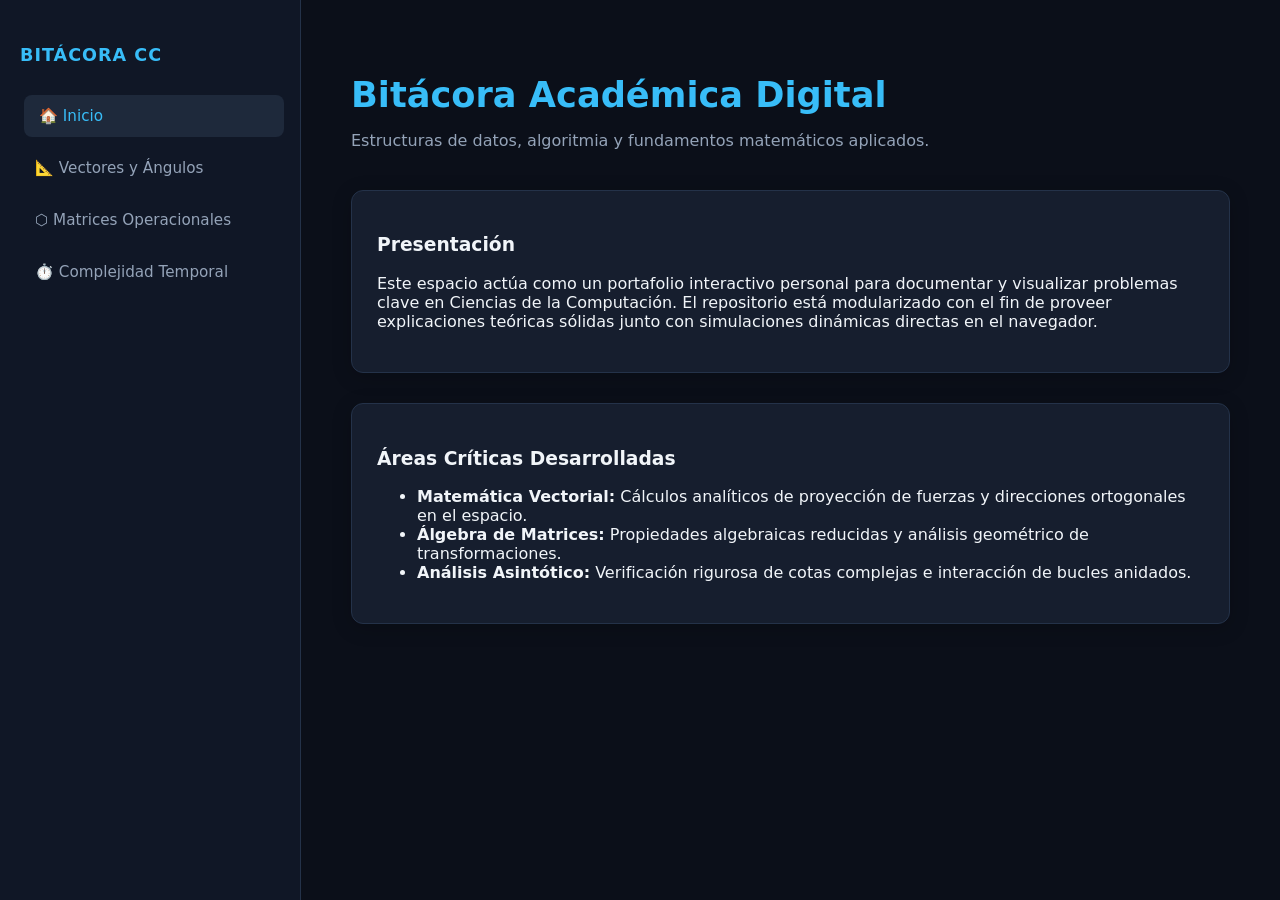
<file: index.html>
<!DOCTYPE html>
<html lang="es">
<head>
    <meta charset="UTF-8">
    <meta name="viewport" content="width=device-width, initial-scale=1.0">
    <title>Bitácora Académica - Inicio</title>
    <link rel="stylesheet" href="style.css">
</head>
<body>

    <div class="sidebar">
        <h2>Bitácora CC</h2>
        <a href="index.html" class="active">🏠 Inicio</a>
        <a href="vectores.html">📐 Vectores y Ángulos</a>
        <a href="matrices.html">⬡ Matrices Operacionales</a>
        <a href="complejidad.html">⏱️ Complejidad Temporal</a>
    </div>

    <div class="content-wrapper">
        <h1>Bitácora Académica Digital</h1>
        <p class="subtitle">Estructuras de datos, algoritmia y fundamentos matemáticos aplicados.</p>

        <div class="card">
            <h3>Presentación</h3>
            <p>Este espacio actúa como un portafolio interactivo personal para documentar y visualizar problemas clave en Ciencias de la Computación. El repositorio está modularizado con el fin de proveer explicaciones teóricas sólidas junto con simulaciones dinámicas directas en el navegador.</p>
        </div>

        <div class="card">
            <h3>Áreas Críticas Desarrolladas</h3>
            <ul>
                <li><strong>Matemática Vectorial:</strong> Cálculos analíticos de proyección de fuerzas y direcciones ortogonales en el espacio.</li>
                <li><strong>Álgebra de Matrices:</strong> Propiedades algebraicas reducidas y análisis geométrico de transformaciones.</li>
                <li><strong>Análisis Asintótico:</strong> Verificación rigurosa de cotas complejas e interacción de bucles anidados.</li>
            </ul>
        </div>
    </div>

    <script src="app.js"></script>
</body>
</html>
</file>
<file: style.css>
/* Variables de entorno: Paleta relajante "Midnight Slate" */
:root {
    --bg-main: #0b0f19;
    --bg-card: #161e2e;
    --bg-sidebar: #101726;
    --text-primary: #f1f5f9;
    --text-secondary: #94a3b8;
    --accent: #38bdf8;
    --accent-hover: #7dd3fc;
    --border: #243249;
}

body {
    margin: 0;
    font-family: 'Segoe UI', system-ui, -apple-system, sans-serif;
    background-color: var(--bg-main);
    color: var(--text-primary);
    display: flex;
    min-height: 100vh;
}

/* Layout del Menú Lateral */
.sidebar {
    width: 260px;
    background-color: var(--bg-sidebar);
    border-right: 1px solid var(--border);
    padding: 30px 20px;
    display: flex;
    flex-direction: column;
    gap: 10px;
}

.sidebar h2 {
    font-size: 1.1rem;
    text-transform: uppercase;
    letter-spacing: 1px;
    color: var(--accent);
    margin-bottom: 20px;
}

.sidebar a {
    color: var(--text-secondary);
    text-decoration: none;
    padding: 12px 15px;
    border-radius: 8px;
    transition: all 0.3s ease;
    font-size: 0.95rem;
}

.sidebar a:hover, .sidebar a.active {
    background-color: #1e293b;
    color: var(--accent);
    transform: translateX(4px);
}

/* Contenedor de Contenido */
.content-wrapper {
    flex: 1;
    padding: 50px;
    max-width: 900px;
    margin: 0 auto;
    overflow-y: auto;
}

h1 {
    font-size: 2.2rem;
    color: var(--accent);
    margin-bottom: 10px;
}

.subtitle {
    color: var(--text-secondary);
    margin-bottom: 40px;
}

/* Tarjetas de Ejercicios Animadas */
.card {
    background-color: var(--bg-card);
    border: 1px solid var(--border);
    border-radius: 12px;
    padding: 25px;
    margin-bottom: 30px;
    box-shadow: 0 4px 20px rgba(0, 0, 0, 0.2);
    opacity: 0;
    transform: translateY(20px);
    animation: slideUp 0.6s cubic-bezier(0.16, 1, 0.3, 1) forwards;
}

/* Retardo de animación para efecto cascada */
.card:nth-child(1) { animation-delay: 0.1s; }
.card:nth-child(2) { animation-delay: 0.2s; }

@keyframes slideUp {
    to {
        opacity: 1;
        transform: translateY(0);
    }
}

/* Bloques de Código Modernos */
pre {
    background-color: #05070c;
    padding: 18px;
    border-radius: 8px;
    overflow-x: auto;
    border: 1px solid var(--border);
}

code {
    font-family: 'Fira Code', Consolas, monospace;
    font-size: 0.9rem;
}

/* Estilos de gráficos interactivos (Canvas / Grid) */
.matrix-visualizer {
    display: grid;
    grid-template-columns: repeat(3, 50px);
    gap: 10px;
    justify-content: center;
    margin: 20px 0;
}

.matrix-cell {
    width: 50px;
    height: 50px;
    background: #1e293b;
    border: 1px solid var(--accent);
    border-radius: 6px;
    display: flex;
    align-items: center;
    justify-content: center;
    font-weight: bold;
    transition: background 0.3s;
}

.matrix-cell:hover {
    background: var(--accent);
    color: var(--bg-main);
    cursor: pointer;
}
</file>
